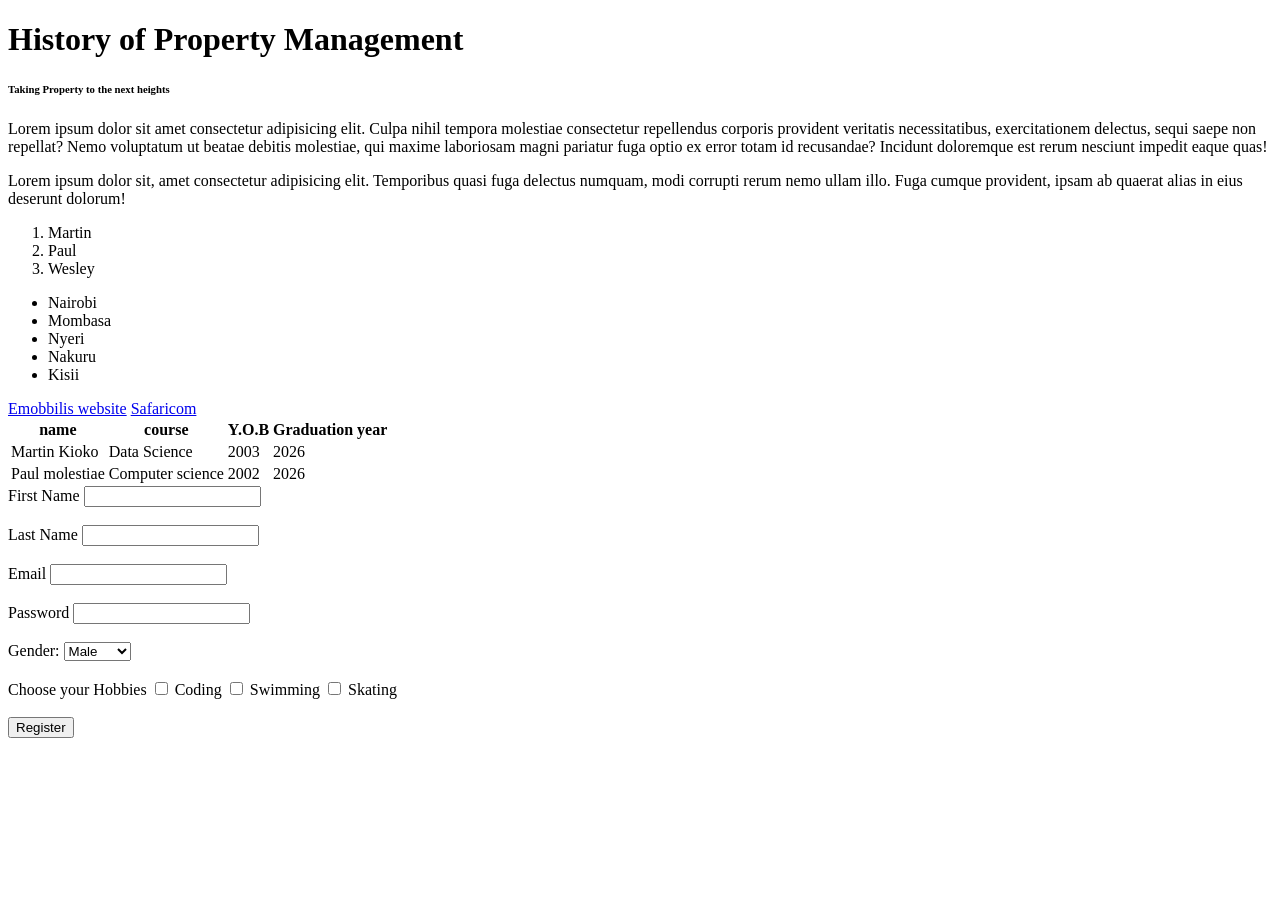
<file: index.html>
<!DOCTYPE html>
<html lang="en">
<head>
    <meta charset="UTF-8">
    <meta name="viewport" content="width=device-width, initial-scale=1.0">
    <title>Property Management Solutions</title>
</head>
<body>
    <h1>History of Property Management</h1>
    <h6> Taking Property to the next heights</h6>
<p>Lorem ipsum dolor sit amet consectetur adipisicing elit. Culpa nihil tempora molestiae consectetur repellendus corporis provident veritatis necessitatibus, exercitationem delectus, sequi saepe non repellat? Nemo voluptatum ut beatae debitis molestiae, qui maxime laboriosam magni pariatur fuga optio ex error totam id recusandae? Incidunt doloremque est rerum nesciunt impedit eaque quas!</p>
<p>Lorem ipsum dolor sit, amet consectetur adipisicing elit. Temporibus quasi fuga delectus numquam, modi corrupti rerum nemo ullam illo. Fuga cumque provident, ipsam ab quaerat alias in eius deserunt dolorum!</p>
<ol>
    <li>Martin</li>
    <li>Paul</li>
    <li>Wesley</li>
</ol>
<ul>
<li>Nairobi</li>
<li>Mombasa</li>
<li>Nyeri</li>
<li>Nakuru</li>
<li>Kisii</li>
</ul>
<a href="https://nwrealite.co.ke/">Emobbilis website</a>
<a href="https://www.safaricom.co.ke/" target=" blank">Safaricom</a>
<table>
    <thead>
        <tr>
            <th>name</th>
            <th>course</th>
            <th>Y.O.B</th>
            <th>Graduation year</th>
        </tr>
    </thead>
    <tbody>
        <tr>
            <td>Martin Kioko</td>
            <td>Data Science</td>
            <td>2003</td>
            <td>2026</td>
        </tr>
       <tr>
        <td>Paul molestiae</td>
        <td>Computer science</td>
        <td>2002</td>
        <td>2026</td>
       </tr>
    </tbody>
</table>
<form action="">
    <label for="firstname">First Name</label>
    <input type="text" id="firstname" name="firstname">
    <br><br>
    <label for="lastname">Last Name</label>
    <input type="text" id="lastname"name="lastname">
    <br><br>
    <label for="email">Email</label>
    <input type="email" id="email"name="email">
    <br><br>
    <label for="password">Password</label>
    <input type="password" id="password" name="password">
<br><br>
<label for="gender">Gender:</label>
<select name="gender " id="gender">
    <option value="male">Male</option>
    <option value="female">Female</option>
    <option value="other">Other</option>
</select>
<br><br>
<label for="choose your hobbies">Choose your Hobbies</label>
<input type="checkbox" id="coding" name="hobby" value="coding">
<label for="coding">Coding</label>

<input type="checkbox" id="swimming" name="hobby" value="swimming">
<label for="swimming">Swimming</label>

<input type="checkbox" id="skating" name="hobby" value="skating">
<label for="skating">Skating</label>
<br><br>

<button type="submit">Register</button>
</form>
</body>

</html>
</file>
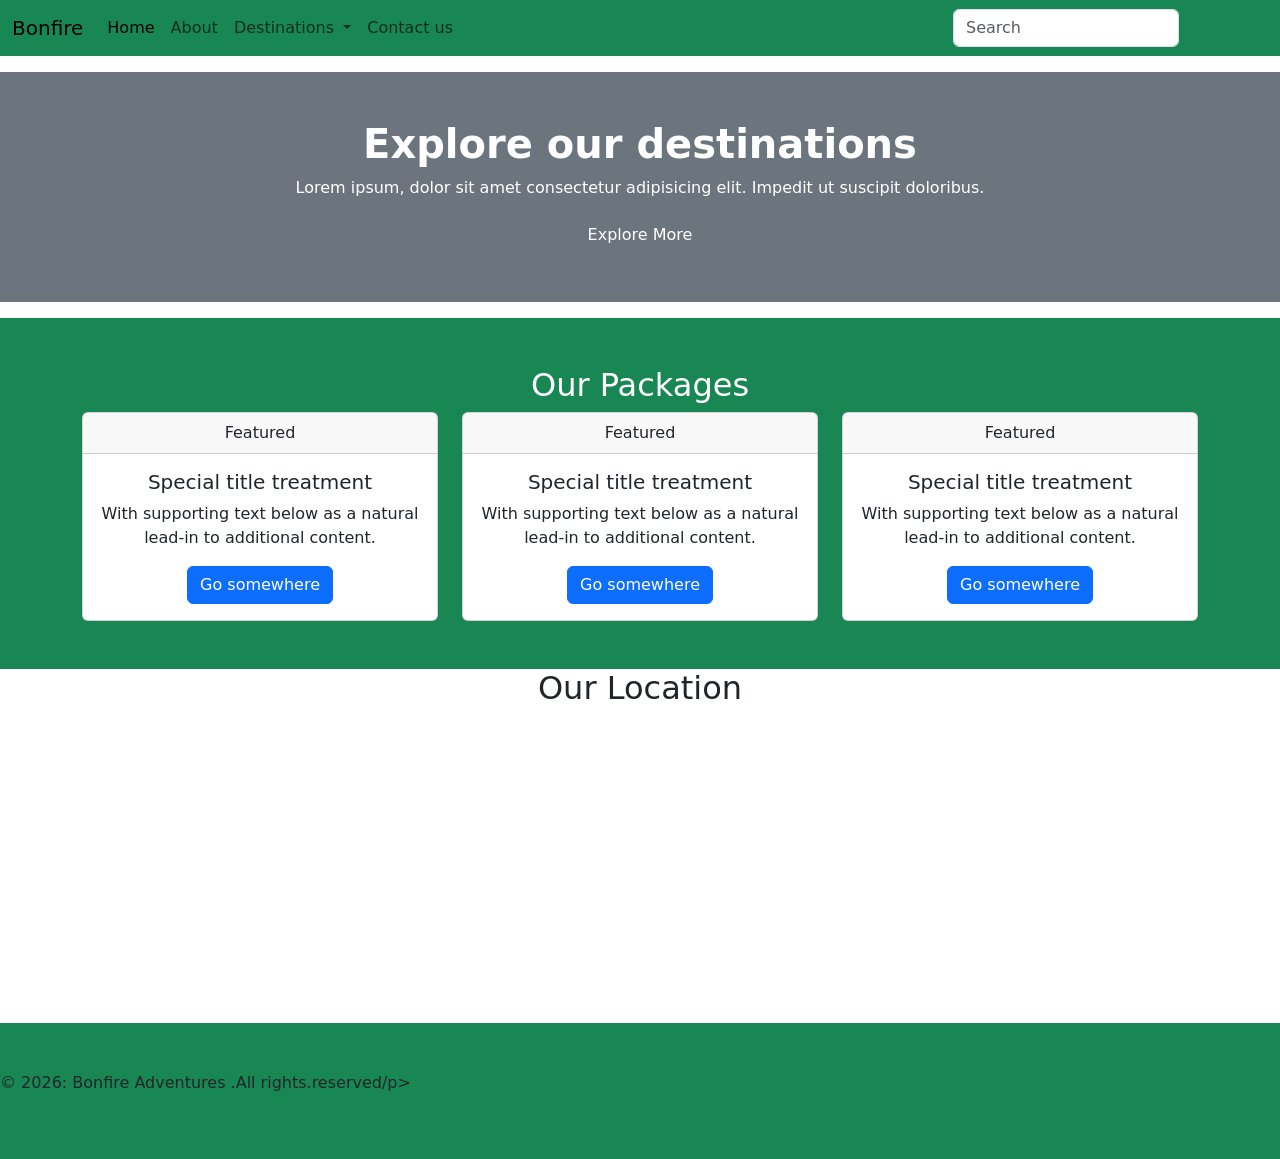
<file: bootstrap.html>
<!DOCTYPE html>
<html lang="en">

<head>
    <meta charset="UTF-8">
    <meta name="viewport" content="width=device-width, initial-scale=1.0">
    <title>Bonfir Adventures</title>
    <link rel="stylesheet" href="https://cdn.jsdelivr.net/npm/bootstrap@5.3.8/dist/css/bootstrap.min.css">
</head>

<body>
    <nav class="navbar navbar-expand-lg bg-success">
        <div class="container-fluid">
            <a class="navbar-brand" href="#">Bonfire</a>
            <button class="navbar-toggler" type="button" data-bs-toggle="collapse"
                data-bs-target="#navbarSupportedContent" aria-controls="navbarSupportedContent" aria-expanded="false"
                aria-label="Toggle navigation">
                <span class="navbar-toggler-icon"></span>
            </button>
            <div class="collapse navbar-collapse" id="navbarSupportedContent">
                <ul class="navbar-nav me-auto mb-2 mb-lg-0">
                    <li class="nav-item">
                        <a class="nav-link active" aria-current="page" href="#">Home</a>
                    </li>
                    <li class="nav-item">
                        <a class="nav-link" href="#">About</a>
                    </li>
                    <li class="nav-item dropdown">
                        <a class="nav-link dropdown-toggle" href="#" role="button" data-bs-toggle="dropdown"
                            aria-expanded="false">
                            Destinations
                        </a>
                        <ul class="dropdown-menu">
                            <li><a class="dropdown-item" href="#">Diani</a></li>
                            <li><a class="dropdown-item" href="#">Nyali</a></li>
                            <li><a class="dropdown-item" href="#">Ukunda</a></li>

                            <li>
                                <hr class="dropdown-divider">
                            </li>
                            <li><a class="dropdown-item" href="#">Something else here</a></li>
                        </ul>
                    </li>
                    <li class="nav-item">
                        <a class="nav-link" aria-disabled="true" href="contact.html">Contact us</a>
                    </li>
                </ul>
                <form class="d-flex" role="search">
                    <input class="form-control me-2" type="search" placeholder="Search" aria-label="Search" />
                    <button class="btn btn-outline-success" type="submit">Search</button>
                </form>
            </div>
        </div>
    </nav>
    </section>
    <!-- Hero section -->
    <section class="bg-secondary text-center mt-3 text-white py-5">
        <div class="container">
            <h1 class="fw-bold">Explore our destinations</h1>
            <p>Lorem ipsum, dolor sit amet consectetur adipisicing elit. Impedit ut suscipit doloribus.</p>
            <a href="" class="btn btn-secondary">Explore More</a>
    </section>
    <!-- Main Section         -->
    <section class="bg-success text-center mt-3 text-white py-5">
        <div class="container">
            <h2 class="text-center text-white">Our Packages</h2>
            <div class="row">
                <div class="col-md-4" col-sm-4>
                    <div class="card">
                        <div class="card-header">
                            Featured
                        </div>
                        <div class="card-body">
                            <h5 class="card-title">Special title treatment</h5>
                            <p class="card-text">With supporting text below as a natural lead-in to additional
                                content.</p>
                            <a href="#" class="btn btn-primary">Go somewhere</a>
                        </div>
                    </div>
                </div>
                <div class="col-md-4 col-sm-4">
                    <div class="card">
                        <div class="card-header">
                            Featured
                        </div>
                        <div class="card-body">
                            <h5 class="card-title">Special title treatment</h5>
                            <p class="card-text">With supporting text below as a natural lead-in to additional
                                content.</p>
                            <a href="#" class="btn btn-primary">Go somewhere</a>
                        </div>
                    </div>
                </div>
                <div class="col-md-4 col-sm-4">
                    <div class="card">
                        <div class="card-header">
                            Featured
                        </div>
                        <div class="card-body">
                            <h5 class="card-title">Special title treatment</h5>
                            <p class="card-text">With supporting text below as a natural lead-in to additional
                                content.</p>
                            <a href="#" class="btn btn-primary">Go somewhere</a>
                        </div>
                    </div>
                </div>
            </div>
        </div>
        </div>
    </section>
    <!-- Google map -->
    <section class="container text-center">
        <div>
            <h2>Our Location</h2>
            <iframe
                src="https://www.google.com/maps/embed?pb=!1m18!1m12!1m3!1d2861.762585696618!2d36.790557573111414!3d-1.288905635625105!2m3!1f0!2f0!3f0!3m2!1i1024!2i768!4f13.1!3m3!1m2!1s0x182f11acc542f71b%3A0x98e5de5e962e32fb!2sJumuia%20Place!5e1!3m2!1sen!2ske!4v1793476288707!5m2!1sen!2ske"
                width="100%" height="300" style="border:0;" allowfullscreen="" loading="lazy"
                referrerpolicy="strict-origin-when-cross-origin"></iframe>
        </div>
    </section>
    <script src="https://cdn.jsdelivr.net/npm/bootstrap@5.3.8/dist/js/bootstrap.bundle.min.js">
    </script>
    <!-- Footer -->
    <footer class=" bg-success bg-dark-text-white-text-center py-5">
        <p>&copy; 2026: Bonfire Adventures .All rights.reserved/p>
    </footer>
</body>

</html>
</file>
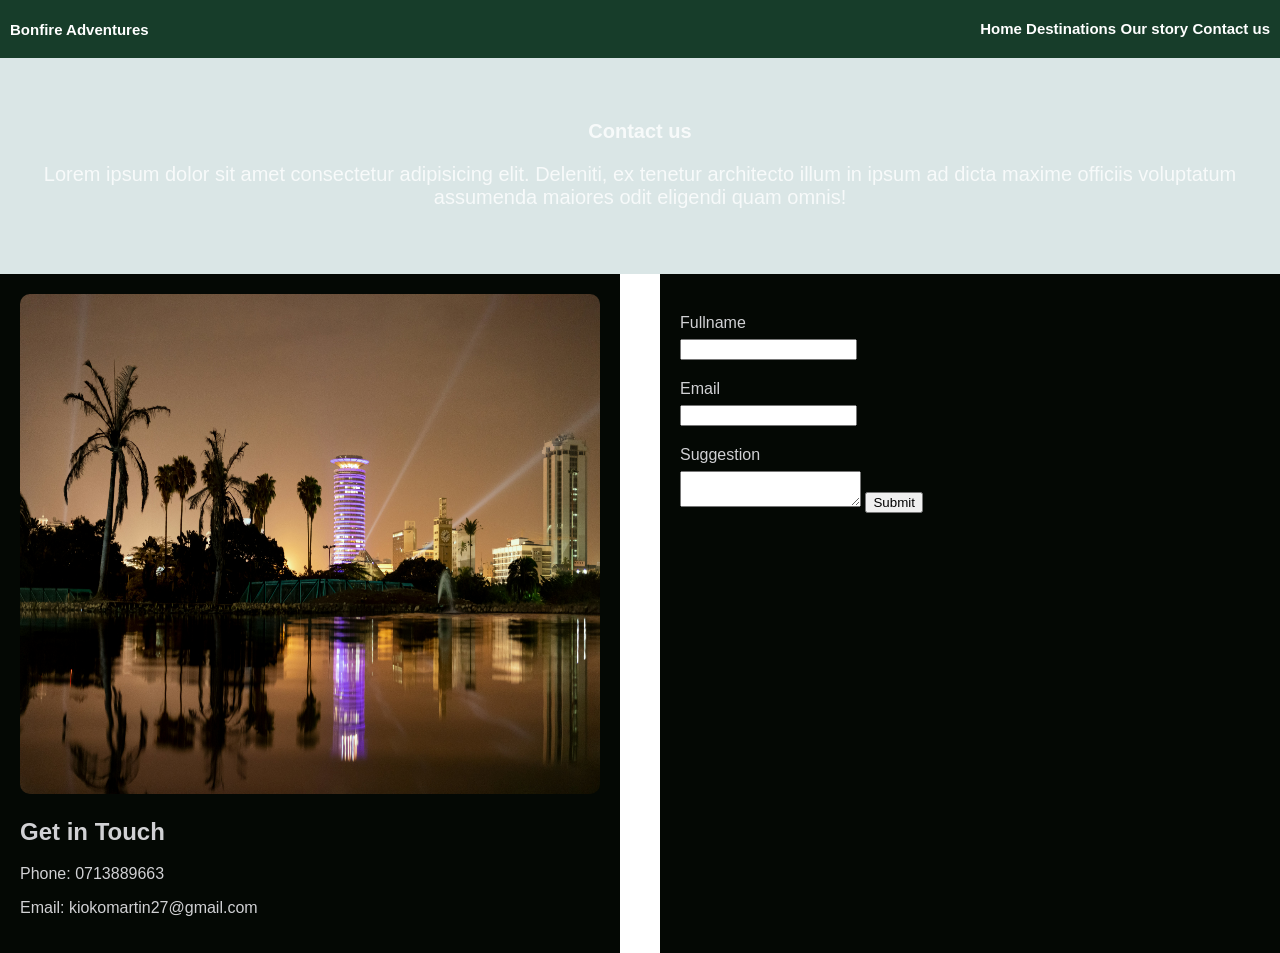
<file: contact.html>
<!DOCTYPE html>
<html lang="en">
<head>
    <meta charset="UTF-8">
    <meta name="viewport" content="width=device-width, initial-scale=1.0">
    <title>Contact us</title>
    <link rel="stylesheet" href="assets\styles.css">
</head>
<body>
      <nav>
        <div class="logo">Bonfire Adventures</div>
        <div>
            <a href="">Home </a>
            <a href="">Destinations</a>
            <a href="">Our story</a>
            <a href="">Contact us</a>
        </div>
    </nav>
    <!-- Hero section     -->
     <section class="hero-contact">
        <h1>Contact us</h1>
        <p>Lorem ipsum dolor sit amet consectetur adipisicing elit. Deleniti, ex tenetur architecto illum in ipsum ad dicta maxime officiis voluptatum assumenda maiores odit eligendi quam omnis!</p>
     </section>
     <section class="container">
        <!-- Main Section -->
         <div class="left">
            <img src="assets\nairobi1.jpg" alt="nairobi in 4k">
            <h2>Get in Touch </h2>
            <p>Phone: 0713889663</p>
            <p>Email: kiokomartin27@gmail.com</p>
         </div>
         <div class="right">
            <form action="">
            <label for="fullname">Fullname</label>
            <input type="text" id="fullname">

            <label for="email">Email</label>
            <input type="email" id="email">

            <label for="suggestion">Suggestion</label>
            <textarea name="suggestion" id="suggestion"></textarea>
        <button type="submit">Submit</button>
</form>
         </div>

     </section>
</body>
</html>
</file>
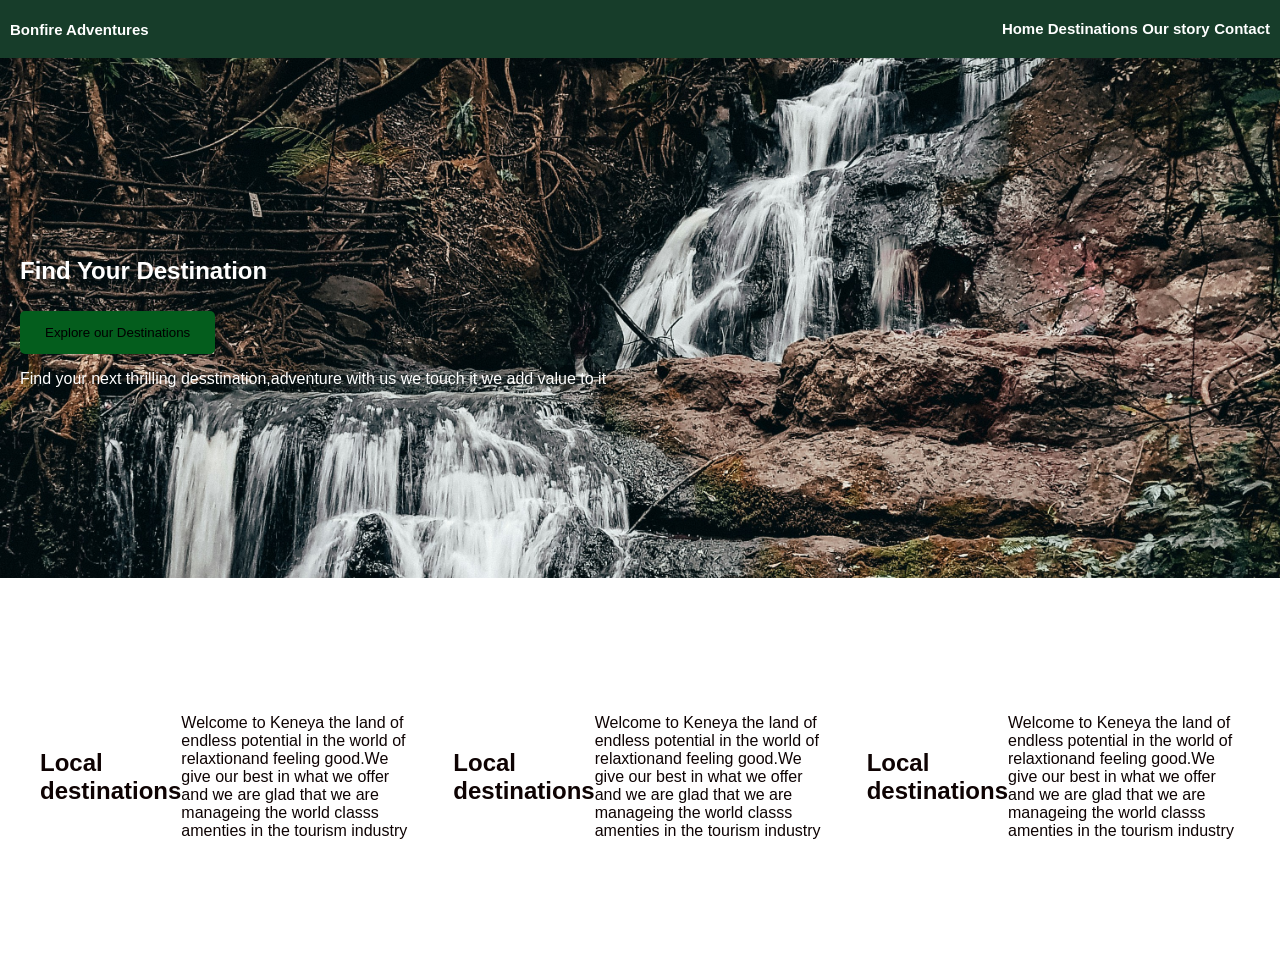
<file: home.html>
<!DOCTYPE html>
<html lang="en">

<head>
    <meta charset="UTF-8">
    <meta name="viewport" content="width=device-width, initial-scale=1.0">
    <title>Kenya Airyways</title>
    <link rel="stylesheet" href="assets\styles.css">
</head>

<body>
    <!-- Navigation section   -->
    <nav>
        <div class="logo">Bonfire Adventures</div>
        <div>
            <a href="">Home </a>
            <a href="">Destinations</a>
            <a href="">Our story</a>
            <a href="">Contact</a>
        </div>
    </nav>
    <!-- Hero section -->
    <section class="hero">
        <div>
            <h1>Find Your Destination</h1>
            <button>Explore our Destinations</button>
            <p>Find your next thrilling desstination,adventure with us we touch it we add value to it</p>
        </div>
    </section>
    <section class="column">
        <div class="column">
            <h2>Local destinations</h2>
            <p>Welcome to Keneya the land of endless potential in the world of relaxtionand feeling good.We give our
                best in what we offer and we are glad that we are manageing the world classs amenties in the tourism
                industry</p>

        </div>
        <div class="column">
            <h2>Local destinations</h2>
            <br>
            <p>Welcome to Keneya the land of endless potential in the world of relaxtionand feeling good.We give our
                best in what we offer and we are glad that we are manageing the world classs amenties in the tourism
                industry</p>

        </div>
        <div class="column">
            <br>
            <h2>Local destinations</h2>
            <p>Welcome to Keneya the land of endless potential in the world of relaxtionand feeling good.We give our
                best in what we offer and we are glad that we are manageing the world classs amenties in the tourism
                industry</p>

        </div>

    </section>
</body>

</html>
</file>
